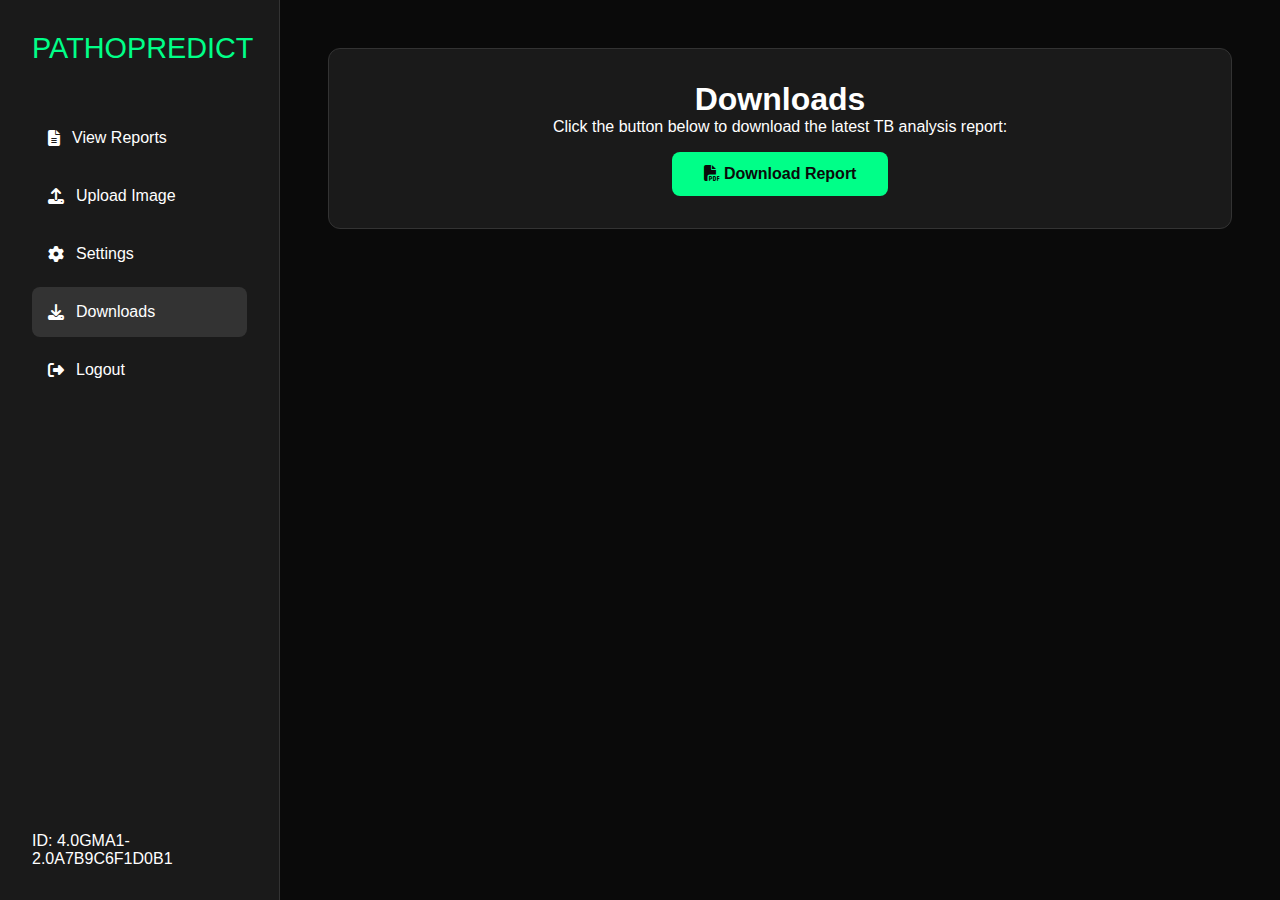
<file: download.html>
<!DOCTYPE html>
<html lang="en">
<head>
    <meta charset="UTF-8">
    <meta name="viewport" content="width=device-width, initial-scale=1.0">
    <title>TB Analysis - Downloads</title>
    <link href="https://cdnjs.cloudflare.com/ajax/libs/font-awesome/6.4.0/css/all.min.css" rel="stylesheet">
    <style>
        :root {
            --neon-green: #00FF88;
            --dark-1: #0A0A0A;
            --dark-2: #1A1A1A;
        }

        * {
            margin: 0;
            padding: 0;
            box-sizing: border-box;
            font-family: 'Segoe UI', sans-serif;
        }

        body {
            background: var(--dark-1);
            color: white;
        }

        /* Navigation */
        .sidebar {
            width: 280px;
            height: 100vh;
            position: fixed;
            background: var(--dark-2);
            padding: 2rem;
            border-right: 1px solid #333;
        }

        .brand {
            font-size: 1.8rem;
            color: var(--neon-green);
            margin-bottom: 3rem;
            text-align: center;
        }

        .nav-item {
            padding: 1rem;
            margin: 0.5rem 0;
            border-radius: 8px;
            cursor: pointer;
            transition: 0.3s;
            display: flex;
            align-items: center;
            gap: 12px;
        }

        .nav-item.active {
            background: #333;
        }

        /* Main Content */
        .main-content {
            margin-left: 280px;
            padding: 3rem;
        }

        .downloads-section {
            background: var(--dark-2);
            border-radius: 12px;
            padding: 2rem;
            border: 1px solid #333;
            text-align: center;
        }

        .download-btn {
            background: var(--neon-green);
            color: var(--dark-1);
            padding: 0.8rem 2rem;
            border: none;
            border-radius: 8px;
            cursor: pointer;
            font-weight: bold;
            text-decoration: none;
            display: inline-block;
            margin-top: 1rem;
        }

        .download-btn:hover {
            background: #00cc6e;
        }
    </style>
</head>
<body>

    <!-- Navigation Sidebar -->
    <nav class="sidebar">
        <div class="brand">PATHOPREDICT</div>
        
        <div class="nav-item">
            <i class="fas fa-file-alt"></i>
            View Reports
        </div>
        <div class="nav-item">
            <i class="fas fa-upload"></i>
            Upload Image
        </div>
        <div class="nav-item">
            <i class="fas fa-cog"></i>
            Settings
        </div>
        <div class="nav-item active">
            <i class="fas fa-download"></i>
            Downloads
        </div>
        <div class="nav-item">
            <i class="fas fa-sign-out-alt"></i>
            Logout
        </div>
        
        <!-- Footer Section -->
        <div class="footer" style="position: absolute; bottom: 2rem; width: calc(100% - 4rem);">
            <div class="user-id">ID: 4.0GMA1-2.0A7B9C6F1D0B1</div>
        </div>
    </nav>

    <!-- Main Content -->
    <main class="main-content">
        <div class="downloads-section">
            <h1>Downloads</h1>
            <p>Click the button below to download the latest TB analysis report:</p>
            <a class="download-btn" href="/Pathopredict1215.pdf" download>
                <i class="fas fa-file-pdf"></i> Download Report
            </a>
            
        </div>
    </main>
</body>
</html>
</file>
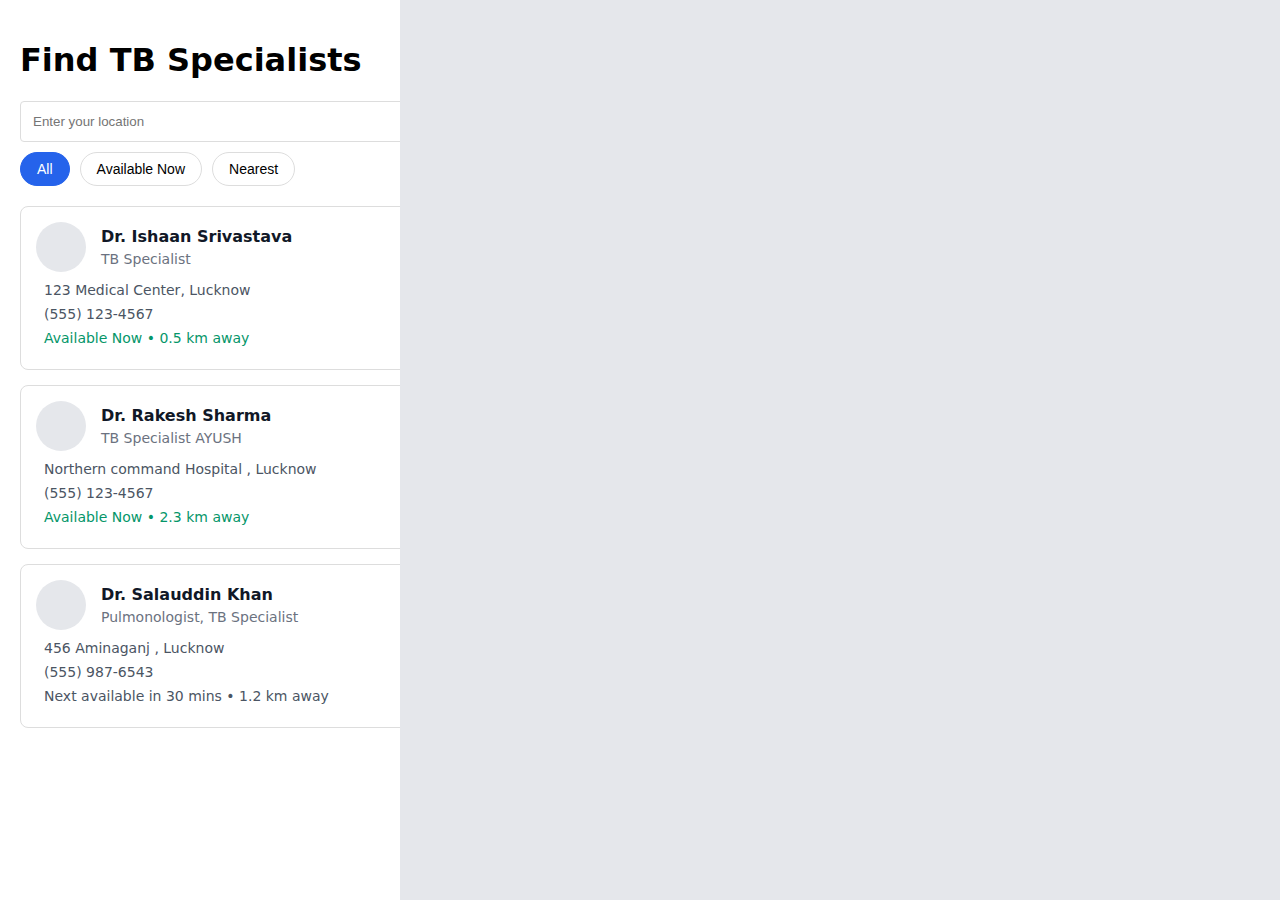
<file: nearestdoc.html>
<!DOCTYPE html>
<html lang="en">
<head>
    <meta charset="UTF-8">
    <meta name="viewport" content="width=device-width, initial-scale=1.0">
    <title>TB Doctor Finder</title>
    <script src="https://maps.app.goo.gl/hRe4EBcyM2AQbioY6"></script>
    <style>
        body {
            font-family: system-ui, -apple-system, sans-serif;
            margin: 0;
            padding: 0;
            background-color: #f5f5f5;
        }

        .container {
            display: flex;
            height: 100vh;
        }

        .sidebar {
            width: 400px;
            background: white;
            padding: 20px;
            overflow-y: auto;
            box-shadow: 2px 0 5px rgba(0,0,0,0.1);
        }

        .map-container {
    position: absolute;
    right: 0;
    top: 0;
    width: calc(100% - 400px); /* Adjusting for sidebar width */
    height: 100vh;
}

#map {
    width: 100%;
    height: 100%;
}


        .search-box {
            margin-bottom: 20px;
        }

        .search-input {
            width: 100%;
            padding: 12px;
            border: 1px solid #ddd;
            border-radius: 4px;
            margin-bottom: 10px;
            box-sizing: border-box;
        }

        .doctor-card {
            background: white;
            border: 1px solid #ddd;
            border-radius: 8px;
            padding: 15px;
            margin-bottom: 15px;
            cursor: pointer;
            transition: all 0.3s ease;
        }

        .doctor-card:hover {
            box-shadow: 0 2px 8px rgba(0,0,0,0.1);
            transform: translateY(-2px);
        }

        .doctor-header {
            display: flex;
            align-items: center;
            gap: 15px;
            margin-bottom: 10px;
        }

        .doctor-avatar {
            width: 50px;
            height: 50px;
            background: #e5e7eb;
            border-radius: 50%;
            display: flex;
            align-items: center;
            justify-content: center;
        }

        .doctor-info h3 {
            margin: 0;
            color: #111827;
            font-size: 16px;
        }

        .doctor-info p {
            margin: 5px 0 0;
            color: #6b7280;
            font-size: 14px;
        }

        .detail-row {
            display: flex;
            align-items: center;
            gap: 8px;
            color: #4b5563;
            font-size: 14px;
            margin-bottom: 8px;
        }

        .available {
            color: #059669;
            font-weight: 500;
        }

        .filters {
            display: flex;
            gap: 10px;
            margin-bottom: 20px;
        }

        .filter-button {
            padding: 8px 16px;
            border: 1px solid #ddd;
            border-radius: 20px;
            background: white;
            cursor: pointer;
            font-size: 14px;
        }

        .filter-button.active {
            background: #2563eb;
            color: white;
            border-color: #2563eb;
        }

        .placeholder-map {
            width: 100%;
            height: 100%;
            display: flex;
            align-items: center;
            justify-content: center;
            background: #e5e7eb;
            color: #6b7280;
            font-size: 18px;
        }
    </style>
</head>
<body>
    <div class="container">
        <div class="sidebar">
            <h1>Find TB Specialists</h1>
            
            <div class="search-box">
                <input type="text" class="search-input" placeholder="Enter your location">
                <div class="filters">
                    <button class="filter-button active">All</button>
                    <button class="filter-button">Available Now</button>
                    <button class="filter-button">Nearest</button>
                </div>
            </div>

            <div class="doctors-list">
                <div class="doctor-card" onclick="highlightMarker(1)">
                    <div class="doctor-header">
                        <div class="doctor-avatar">
                            <i data-lucide="user"></i>
                        </div>
                        <div class="doctor-info">
                            <h3>Dr. Ishaan Srivastava</h3>
                            <p>TB Specialist</p>
                        </div>
                    </div>
                    <div class="detail-row">
                        <i data-lucide="map-pin"></i>
                        <span>123 Medical Center, Lucknow</span>
                    </div>
                    <div class="detail-row">
                        <i data-lucide="phone"></i>
                        <span>(555) 123-4567</span>
                    </div>
                    <div class="detail-row">
                        <i data-lucide="clock"></i>
                        <span class="available">Available Now • 0.5 km away</span>
                    </div>
                </div>
                <div class="doctors-list">
                    <div class="doctor-card" onclick="highlightMarker(1)">
                        <div class="doctor-header">
                            <div class="doctor-avatar">
                                <i data-lucide="user"></i>
                            </div>
                            <div class="doctor-info">
                                <h3>Dr. Rakesh Sharma </h3>
                                <p>TB Specialist AYUSH </p>
                            </div>
                        </div>
                        <div class="detail-row">
                            <i data-lucide="map-pin"></i>
                            <span>Northern command Hospital , Lucknow</span>
                        </div>
                        <div class="detail-row">
                            <i data-lucide="phone"></i>
                            <span>(555) 123-4567</span>
                        </div>
                        <div class="detail-row">
                            <i data-lucide="clock"></i>
                            <span class="available">Available Now • 2.3 km away</span>
                        </div>
                    </div>
    

                <div class="doctor-card" onclick="highlightMarker(2)">
                    <div class="doctor-header">
                        <div class="doctor-avatar">
                            <i data-lucide="user"></i>
                        </div>
                        <div class="doctor-info">
                            <h3>Dr. Salauddin Khan</h3>
                            <p>Pulmonologist, TB Specialist</p>
                        </div>
                    </div>
                    <div class="detail-row">
                        <i data-lucide="map-pin"></i>
                        <span>456 Aminaganj , Lucknow </span>
                    </div>
                    <div class="detail-row">
                        <i data-lucide="phone"></i>
                        <span>(555) 987-6543</span>
                    </div>
                    <div class="detail-row">
                        <i data-lucide="clock"></i>
                        <span>Next available in 30 mins • 1.2 km away</span>
                    </div>
                </div>
            </div>
        </div>

        <div class="map-container">
            <div class="placeholder-map">
                <iframe src="https://www.google.com/maps/embed?pb=!1m16!1m12!1m3!1d113938.21103815443!2d80.89279707743317!3d26.82184589836737!2m3!1f0!2f0!3f0!3m2!1i1024!2i768!4f13.1!2m1!1schest%20doctors%20near%20me%20!5e0!3m2!1sen!2sin!4v1739179426023!5m2!1sen!2sin" width="600" height="450" style="border:0;" allowfullscreen="" loading="lazy" referrerpolicy="no-referrer-when-downgrade"></iframe>
            </div>
        </div>
    </div>

    <script>
        // Initialize Lucide icons
        lucide.createIcons();

        // Simulated marker highlight function
        function highlightMarker(doctorId) {
            console.log(`Highlighting marker for doctor ${doctorId}`);
        }

        // In a real implementation, you would:
        // 1. Initialize a map (Google Maps, Mapbox, etc.)
        // 2. Add markers for each doctor
        // 3. Handle click events to show info windows
        // 4. Implement real-time location updates
        // 5. Add routing capabilities
    </script>
</body>
</html>
</file>
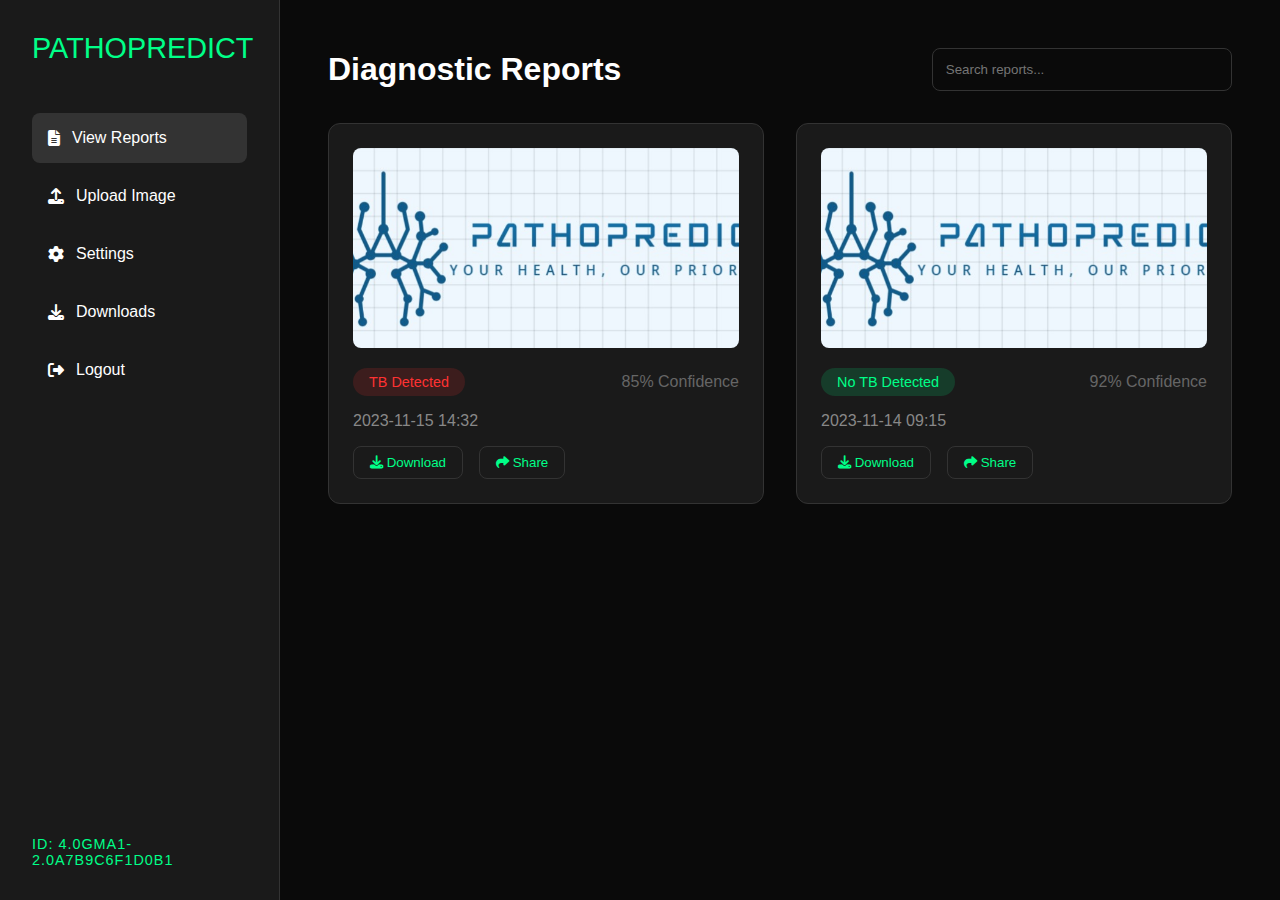
<file: reports.html>
<!DOCTYPE html>
<html lang="en">
<head>
    <meta charset="UTF-8">
    <meta name="viewport" content="width=device-width, initial-scale=1.0">
    <title>TB Analysis - View Reports</title>
    <link href="https://cdnjs.cloudflare.com/ajax/libs/font-awesome/6.4.0/css/all.min.css" rel="stylesheet">
    <style>
        :root {
            --neon-green: #00FF88;
            --dark-1: #0A0A0A;
            --dark-2: #1A1A1A;
        }

        * {
            margin: 0;
            padding: 0;
            box-sizing: border-box;
            font-family: 'Segoe UI', sans-serif;
        }

        body {
            background: var(--dark-1);
            color: white;
        }

        /* Navigation */
        .sidebar {
            width: 280px;
            height: 100vh;
            position: fixed;
            background: var(--dark-2);
            padding: 2rem;
            border-right: 1px solid #333;
        }

        .brand {
            font-size: 1.8rem;
            color: var(--neon-green);
            margin-bottom: 3rem;
            text-align: center;
        }

        .nav-item {
            padding: 1rem;
            margin: 0.5rem 0;
            border-radius: 8px;
            cursor: pointer;
            transition: 0.3s;
            display: flex;
            align-items: center;
            gap: 12px;
        }

        .nav-item.active {
            background: #333;
        }

        /* Main Content */
        .main-content {
            margin-left: 280px;
            padding: 3rem;
        }

        .header {
            display: flex;
            justify-content: space-between;
            align-items: center;
            margin-bottom: 2rem;
        }

        .user-id {
            color: var(--neon-green);
            font-size: 0.9rem;
            letter-spacing: 1px;
        }

        /* Reports Grid */
        .reports-grid {
            display: grid;
            grid-template-columns: repeat(auto-fill, minmax(300px, 1fr));
            gap: 2rem;
        }

        .report-card {
            background: var(--dark-2);
            border-radius: 12px;
            padding: 1.5rem;
            border: 1px solid #333;
        }

        .report-thumbnail {
            width: 100%;
            height: 200px;
            object-fit: cover;
            border-radius: 8px;
            margin-bottom: 1rem;
        }

        .report-status {
            display: inline-block;
            padding: 0.4rem 1rem;
            border-radius: 20px;
            font-size: 0.9rem;
        }

        .positive { background: rgba(255, 50, 50, 0.15); color: #FF3232; }
        .negative { background: rgba(0, 255, 136, 0.15); color: var(--neon-green); }

        .actions {
            margin-top: 1rem;
            display: flex;
            gap: 1rem;
        }

        .action-btn {
            background: none;
            border: 1px solid #333;
            color: var(--neon-green);
            padding: 0.5rem 1rem;
            border-radius: 8px;
            cursor: pointer;
            transition: 0.3s;
        }

        .action-btn:hover {
            border-color: var(--neon-green);
        }
    </style>
</head>
<body>

    <!-- <iframe src="https://my.spline.design/particlesflow-9223b90a5c9c0f82527544ac22a7ede7/" allowfullscreen></iframe> -->
     

    <!-- Navigation Sidebar -->
    <nav class="sidebar">
        <div class="brand">PATHOPREDICT</div>
        
        <div class="nav-item active">
            <i class="fas fa-file-alt"></i>
            View Reports
        </div>
        <div class="nav-item">
            <i class="fas fa-upload"></i>
            Upload Image
        </div>
        <div class="nav-item">
            <i class="fas fa-cog"></i>
            Settings
        </div>
        <div class="nav-item">
            <i class="fas fa-download"></i>
            Downloads
        </div>
        <div class="nav-item">
            <i class="fas fa-sign-out-alt"></i>
            Logout
        </div>
        
        <!-- Footer Section -->
        <div class="footer" style="position: absolute; bottom: 2rem; width: calc(100% - 4rem);">
            <div class="user-id">ID: 4.0GMA1-2.0A7B9C6F1D0B1</div>
        </div>
    </nav>

    <!-- Main Content -->
    <main class="main-content">
        <div class="header">
            <h1>Diagnostic Reports</h1>
            <input type="text" placeholder="Search reports..." style="
                background: var(--dark-1);
                border: 1px solid #333;
                padding: 0.8rem;
                border-radius: 8px;
                color: white;
                width: 300px;
            ">
        </div>

        <!-- Reports Grid -->
        <div class="reports-grid">
            <!-- Report Card 1 -->
            <div class="report-card">
                <img src="logo_bg.jpg" class="report-thumbnail" alt="X-Ray">
                <div class="report-meta">
                    <span class="report-status positive">TB Detected</span>
                    <span style="float: right; color: #666">85% Confidence</span>
                </div>
                <div style="margin: 1rem 0; color: #888">2023-11-15 14:32</div>
                <div class="actions">
                    <button class="action-btn">
                        <i class="fas fa-download"></i>
                        Download
                    </button>
                    <button class="action-btn">
                        <i class="fas fa-share"></i>
                        Share
                    </button>
                </div>
            </div>

            <!-- Report Card 2 -->
            <div class="report-card">
                <img src="logo_bg.jpg" class="report-thumbnail" alt="X-Ray">
                <div class="report-meta">
                    <span class="report-status negative">No TB Detected</span>
                    <span style="float: right; color: #666">92% Confidence</span>
                </div>
                <div style="margin: 1rem 0; color: #888">2023-11-14 09:15</div>
                <div class="actions">
                    <button class="action-btn">
                        <i class="fas fa-download"></i>
                        Download
                    </button>
                    <button class="action-btn">
                        <i class="fas fa-share"></i>
                        Share
                    </button>
                </div>
            </div>
        </div>
    </main>

    <!-- <script>
        // Add navigation interactivity
        document.querySelectorAll('.nav-item').forEach(item => {
            item.addEventListener('click', function() {
                document.querySelector('.nav-item.active').classList.remove('active');
                this.classList.add('active');
            });
        });
    </script> -->
    <script>
        // Mock Data Storage
        let reports = [
            {
                id: 'RPT-001',
                date: '2023-11-15 14:32',
                thumbnail: 'xray-thumb.jpg',
                status: 'positive',
                confidence: 85,
                image: 'full-xray.jpg',
                report: 'tb-positive-report.pdf'
            },
            {
                id: 'RPT-002',
                date: '2023-11-14 09:15',
                thumbnail: 'xray-thumb-2.jpg',
                status: 'negative',
                confidence: 92,
                image: 'full-xray-2.jpg',
                report: 'tb-negative-report.pdf'
            }
        ];
        
        // DOM Elements
        const reportsGrid = document.querySelector('.reports-grid');
        const searchInput = document.querySelector('input[type="text"]');
        const sortSelect = document.createElement('select');
        
        // Initialize Page
        document.addEventListener('DOMContentLoaded', () => {
            createSortDropdown();
            renderReports(reports);
            setupEventListeners();
        });
        
        // Create Sorting Dropdown
        function createSortDropdown() {
            const header = document.querySelector('.header');
            sortSelect.innerHTML = `
                <option value="date-desc">Newest First</option>
                <option value="date-asc">Oldest First</option>
                <option value="confidence-desc">High Confidence</option>
                <option value="confidence-asc">Low Confidence</option>
            `;
            sortSelect.style.cssText = `
                background: var(--dark-1);
                border: 1px solid #333;
                padding: 0.8rem;
                border-radius: 8px;
                color: white;
                margin-left: 1rem;
            `;
            header.appendChild(sortSelect);
        }
        
        // Render Reports
        function renderReports(data) {
            reportsGrid.innerHTML = data.map(report => `
                <div class="report-card" data-id="${report.id}">
                    <img src="${report.thumbnail}" class="report-thumbnail" alt="X-Ray">
                    <div class="report-meta">
                        <span class="report-status ${report.status}">
                            ${report.status === 'positive' ? 'TB Detected' : 'No TB Detected'}
                        </span>
                        <span class="confidence">${report.confidence}% Confidence</span>
                    </div>
                    <div class="report-date">${report.date}</div>
                    <div class="actions">
                        <button class="action-btn download-btn">
                            <i class="fas fa-download"></i> Download
                        </button>
                        <button class="action-btn share-btn">
                            <i class="fas fa-share"></i> Share
                        </button>
                    </div>
                </div>
            `).join('');
        }
        
        // Event Listeners
        function setupEventListeners() {
            // Search Functionality
            searchInput.addEventListener('input', (e) => {
                const term = e.target.value.toLowerCase();
                const filtered = reports.filter(report => 
                    report.id.toLowerCase().includes(term) ||
                    report.status.includes(term) ||
                    report.date.includes(term)
                );
                renderReports(filtered);
            });
        
            // Sort Functionality
            sortSelect.addEventListener('change', (e) => {
                const value = e.target.value;
                let sorted = [...reports];
                
                switch(value) {
                    case 'date-desc':
                        sorted.sort((a,b) => new Date(b.date) - new Date(a.date));
                        break;
                    case 'date-asc':
                        sorted.sort((a,b) => new Date(a.date) - new Date(b.date));
                        break;
                    case 'confidence-desc':
                        sorted.sort((a,b) => b.confidence - a.confidence);
                        break;
                    case 'confidence-asc':
                        sorted.sort((a,b) => a.confidence - b.confidence);
                        break;
                }
                
                renderReports(sorted);
            });
        
            // Download/Share Buttons
            reportsGrid.addEventListener('click', (e) => {
                const card = e.target.closest('.report-card');
                const report = reports.find(r => r.id === card.dataset.id);
                
                if(e.target.closest('.download-btn')) {
                    downloadReport(report);
                }
                
                if(e.target.closest('.share-btn')) {
                    shareReport(report);
                }
            });
        }
        
        // Download Handler
        function downloadReport(report) {
            // Simulate download
            const link = document.createElement('a');
            link.href = report.report;
            link.download = TB_Report_${report.id}.pdf;
            document.body.appendChild(link);
            link.click();
            document.body.removeChild(link);
        }
        
        // Share Handler
        async function shareReport(report) {
            try {
                await navigator.share({
                    title: TB Diagnostic Report - ${report.id},
                    text: TB Detection Result: ${report.status.toUpperCase()}\nConfidence: ${report.confidence}%,
                    url: window.location.href
                });
            } catch (err) {
                console.log('Sharing failed:', err);
                //alert('Sharing not supported - here's the report URL:\n' + window.location.href);
            }
        }
        
        // Simulate API Call (Add more reports)
        function loadMoreReports() {
            // In real app: fetch('/api/reports?page=2')
            const newReports = [...Array(2)].map((_,i) => ({
                id: RPT-00${reports.length + i + 1},
                date: new Date().toISOString(),
                thumbnail: xray-thumb-${reports.length + i + 1}.jpg,
                status: Math.random() > 0.5 ? 'positive' : 'negative',
                confidence: Math.floor(Math.random() * 50 + 50),
                image: full-xray-${reports.length + i + 1}.jpg,
                report: report-${reports.length + i + 1}.pdf
            }));
            
            reports = [...reports, ...newReports];
            renderReports(reports);
        }
        
        // Add Load More Button
        const loadMoreBtn = document.createElement('button');
        loadMoreBtn.textContent = 'Load More Reports';
        loadMoreBtn.style.cssText = `
            display: block;
            margin: 2rem auto;
            padding: 1rem 2rem;
            background: var(--neon-green);
            color: var(--dark-1);
            border: none;
            border-radius: 8px;
            cursor: pointer;
            font-weight: bold;
        `;
        loadMoreBtn.addEventListener('click', loadMoreReports);
        document.querySelector('.main-content').appendChild(loadMoreBtn);
        </script>
        
        <!-- Add this CSS -->
        <style>
        /* Add these styles to existing CSS */
        .report-meta {
            display: flex;
            justify-content: space-between;
            align-items: center;
            margin-bottom: 1rem;
        }
        
        .confidence {
            color: #666;
            font-size: 0.9rem;
        }
        
        .report-date {
            color: #888;
            margin: 1rem 0;
            font-size: 0.9rem;
        }
        
        /* Loading State */
        .loading {
            position: relative;
            overflow: hidden;
        }
        
        .loading::after {
            content: '';
            position: absolute;
            top: 0;
            left: 0;
            right: 0;
            bottom: 0;
            background: linear-gradient(90deg, 
                transparent 25%,
                rgba(255,255,255,0.1) 50%,
                transparent 75%
            );
            animation: loading 1.5s infinite;
        }
        
        @keyframes loading {
            from { transform: translateX(-100%); }
            to { transform: translateX(100%); }
        }
        </style>
</body>
</html>
</file>
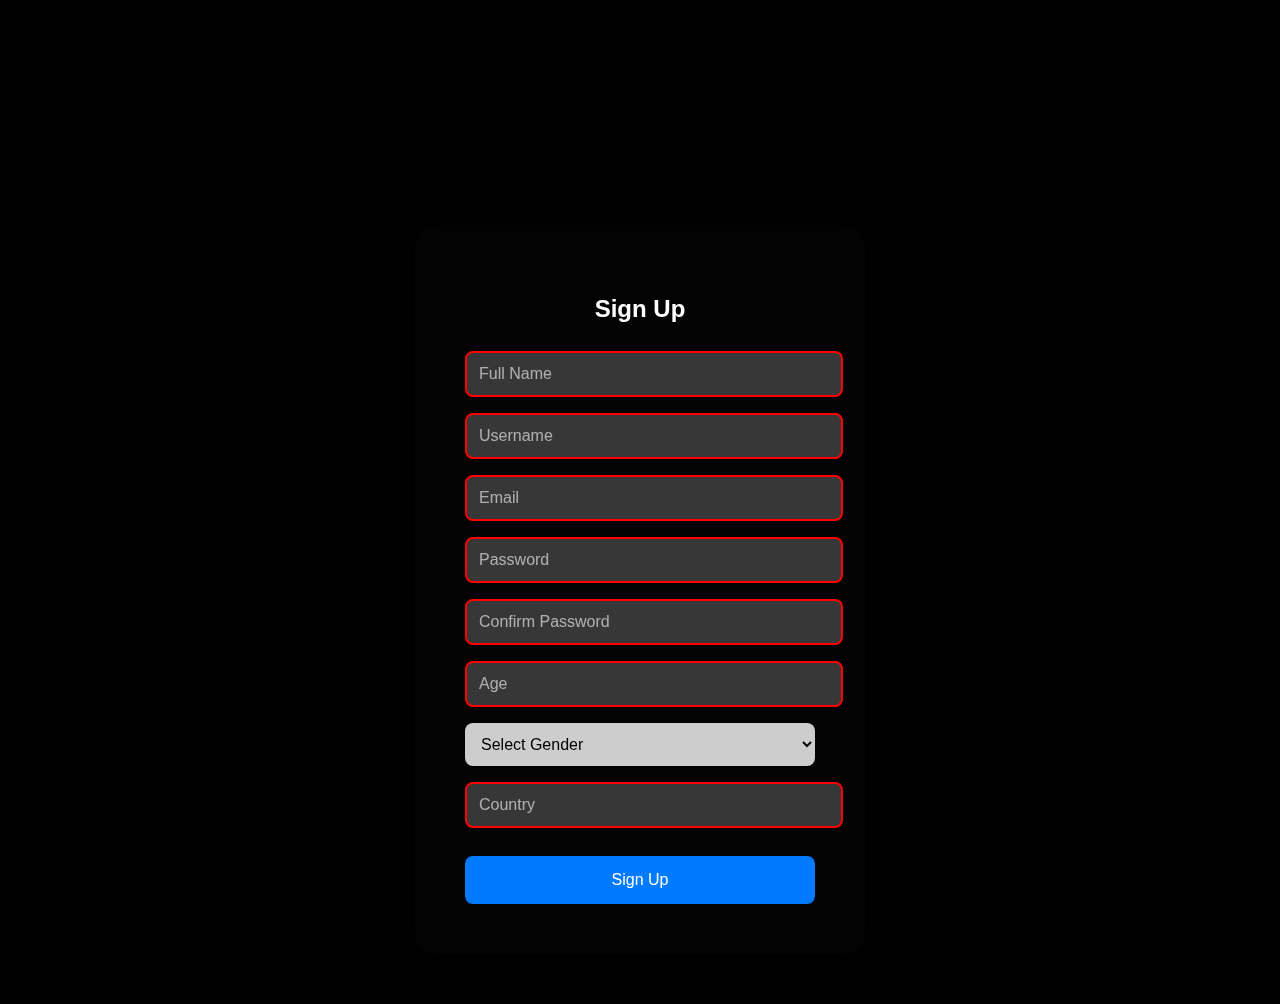
<file: sign_up_hackofiesta.html>
<!DOCTYPE html>
<html lang="en">
<head>
    <meta charset="UTF-8">
    <meta name="viewport" content="width=device-width, initial-scale=1.0">
    <title>Signup Page with Spline Background</title>
    <style>
        body {
            margin: 0;
            background-color: #000;
            font-family: 'YourFont', sans-serif;
            display: flex;
            justify-content: center;
            align-items: flex-start;
            min-height: 100vh;
            overflow-y: auto;
        }
        .background {
            position: fixed;
            width: 100%;
            height: 100%;
            transform: scale(1.25);
            transform-origin: center;
            z-index: -1;
        }
        .signup-container {
            position: relative;
            background: rgba(255, 255, 255, 0.00998);
            backdrop-filter: blur(20px);
            padding: 50px;
            border-radius: 20px;
            box-shadow: 0 6px 15px rgba(0, 0, 0, 0.3);
            text-align: center;
            width: 350px;
            margin-top: 25vh;
            margin-bottom: 50px;
            transition: transform 0.3s ease-in-out;
        }
        .signup-container h2 {
            color: #fff;
            margin-bottom: 20px;
        }
        .signup-container input, .signup-container select {
            width: 100%;
            padding: 12px;
            margin: 8px 0;
            border: none;
            border-radius: 8px;
            background: rgba(255, 255, 255, 0.2);
            color: #fff;
            font-size: 16px;
            backdrop-filter: blur(10px);
            transition: border-color 0.3s ease-in-out;
            outline: none;
        }
        .signup-container select {
            background: rgba(255, 255, 255, 0.8);
            color: #000;
        }
        .signup-container input::placeholder {
            color: rgba(255, 255, 255, 0.6);
        }
        .signup-container input:invalid {
            border: 2px solid red;
        }
        .signup-container input:valid {
            border: 2px solid #39ff14;
        }
        .signup-container button {
            width: 100%;
            padding: 15px;
            border: none;
            background: #007bff;
            color: white;
            border-radius: 8px;
            cursor: pointer;
            font-size: 16px;
            margin-top: 20px;
        }
        .signup-container button:hover {
            background: #0056b3;
        }
        .error-message {
            color: red;
            font-size: 14px;
            display: none;
        }
    </style>
    <script>
        function validateForm(event) {
            event.preventDefault();
            
            let email = document.getElementById("email");
            let username = document.getElementById("username");
            let password = document.getElementById("password");
            let confirmPassword = document.getElementById("confirm-password");
            let age = document.getElementById("age");
            let country = document.getElementById("country");
            let passwordError = document.getElementById("password-error");
            
            let emailPattern = /^[^\s@]+@[^\s@]+\.[^\s@]+$/;
            if (!emailPattern.test(email.value)) {
                alert("Please enter a valid email address.");
                email.focus();
                return;
            }
            
            if (username.value.length < 3) {
                alert("Username must be at least 3 characters long.");
                username.focus();
                return;
            }
            
            if (password.value !== confirmPassword.value) {
                passwordError.style.display = "block";
                confirmPassword.style.border = "2px solid red";
                confirmPassword.focus();
                return;
            } else {
                passwordError.style.display = "none";
                confirmPassword.style.border = "2px solid #39ff14";
            }
            
            if (age.value <= 0) {
                alert("Age must be a positive number.");
                age.focus();
                return;
            }
            
            if (country.value.trim() === "") {
                alert("Please enter your country.");
                country.focus();
                return;
            }
            
            alert("Form submitted successfully!");
        }
        
        function checkPasswordMatch() {
            let password = document.getElementById("password").value;
            let confirmPassword = document.getElementById("confirm-password");
            let passwordError = document.getElementById("password-error");
            
            if (password !== confirmPassword.value) {
                passwordError.style.display = "block";
                confirmPassword.style.border = "2px solid red";
            } else {
                passwordError.style.display = "none";
                confirmPassword.style.border = "2px solid #39ff14";
            }
        }
    </script>
</head>
<body>
    <iframe class="background" src="https://my.spline.design/trails-a92c2e0e7d95af182275bb19fd6958ef/" frameborder="0"></iframe>
    <div class="signup-container">
        <h2>Sign Up</h2>
        <form onsubmit="validateForm(event)">
            <input type="text" id="fullname" placeholder="Full Name" required>
            <input type="text" id="username" placeholder="Username" required>
            <input type="email" id="email" placeholder="Email" required>
            <input type="password" id="password" placeholder="Password" required>
            <input type="password" id="confirm-password" placeholder="Confirm Password" required onkeyup="checkPasswordMatch()">
            <div id="password-error" class="error-message">Passwords do not match.</div>
            <input type="number" id="age" placeholder="Age" required>
            <select id="gender" required>
                <option value="">Select Gender</option>
                <option value="male">Male</option>
                <option value="female">Female</option>
                <option value="other">Other</option>
            </select>
            <input type="text" id="country" placeholder="Country" required>
            <button type="submit">Sign Up</button>
        </form>
    </div>
</body>
</html>
</file>
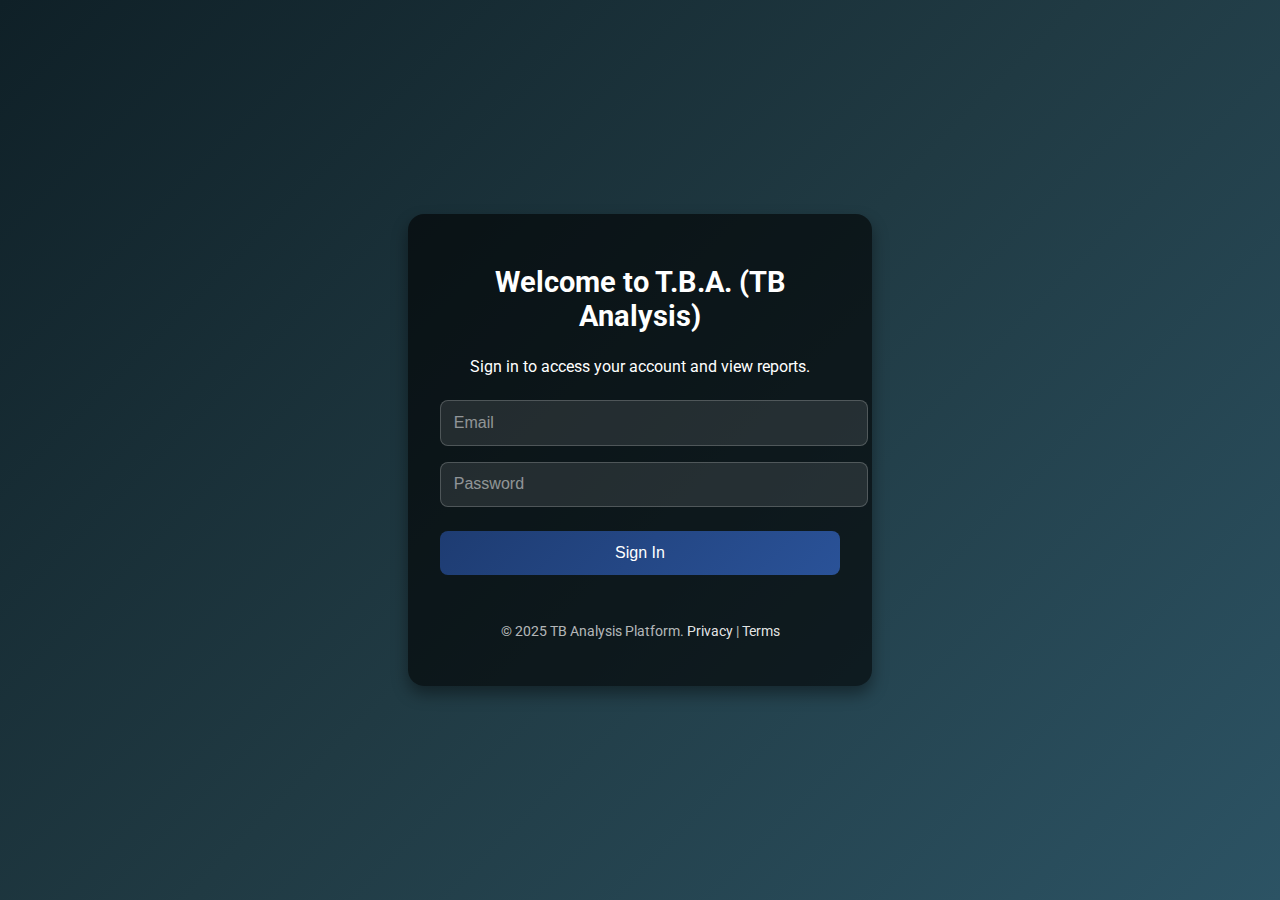
<file: signin.html>
<!DOCTYPE html>
<html lang="en">
<head>
    <meta charset="UTF-8">
    <meta name="viewport" content="width=device-width, initial-scale=1.0">
    <title>Login - TB Analysis Platform</title>
    <link href="https://fonts.googleapis.com/css2?family=Roboto:wght@400;700&display=swap" rel="stylesheet">
    <style>
        body {
            margin: 0;
            font-family: 'Roboto', sans-serif;
            background: linear-gradient(135deg, #0f2027, #203a43, #2c5364);
            height: 100vh;
            display: flex;
            justify-content: center;
            align-items: center;
            color: white;
        }

        .login-container {
            background: rgba(0, 0, 0, 0.6);
            padding: 2rem;
            border-radius: 1rem;
            box-shadow: 0 8px 16px rgba(0, 0, 0, 0.4);
            text-align: center;
            width: 100%;
            max-width: 400px;
        }

        h1 {
            margin-bottom: 1.5rem;
            font-size: 1.8rem;
        }

        .form-input {
            width: 100%;
            padding: 0.8rem;
            margin: 0.5rem 0;
            border: 1px solid rgba(255, 255, 255, 0.2);
            border-radius: 0.5rem;
            background: rgba(255, 255, 255, 0.1);
            color: white;
            font-size: 1rem;
        }

        .form-input::placeholder {
            color: rgba(255, 255, 255, 0.5);
        }

        .btn {
            display: inline-block;
            background: linear-gradient(135deg, #1e3c72, #2a5298);
            color: white;
            padding: 0.8rem 1.5rem;
            margin: 1rem 0;
            border: none;
            border-radius: 0.5rem;
            font-size: 1rem;
            cursor: pointer;
            text-decoration: none;
            transition: all 0.3s ease-in-out;
            width: 100%;
        }

        .btn:hover {
            transform: translateY(-2px);
            background: linear-gradient(135deg, #2a5298, #1e3c72);
        }

        .footer {
            margin-top: 2rem;
            font-size: 0.9rem;
            color: rgba(255, 255, 255, 0.7);
        }

        .footer a {
            color: rgba(255, 255, 255, 0.9);
            text-decoration: none;
        }

        .footer a:hover {
            text-decoration: underline;
        }

        .error-message {
            color: #ff6b6b;
            font-size: 0.9rem;
            margin-top: 0.5rem;
            display: none;
        }
    </style>
</head>
<body>
    <div class="login-container">
        <h1>Welcome to T.B.A. (TB Analysis)</h1>
        <p>Sign in to access your account and view reports.</p>
        
        <!-- Login Form -->
        <form id="loginForm">
            <input type="email" id="email" class="form-input" placeholder="Email" required>
            <input type="password" id="password" class="form-input" placeholder="Password" required>
            <div class="error-message" id="errorMessage">Invalid email or password.</div>
            <button type="submit" class="btn">Sign In</button>
        </form>
        
        <div class="footer">
            <p>&copy; 2025 TB Analysis Platform. <a href="#">Privacy</a> | <a href="#">Terms</a></p>
        </div>
    </div>

    <script>
        // Fake user credentials for demo
        const validCredentials = {
            email: "user@example.com",
            password: "password123"
        };

        // Handle form submission
        document.getElementById('loginForm').addEventListener('submit', function(e) {
            e.preventDefault();

            const email = document.getElementById('email').value;
            const password = document.getElementById('password').value;
            const errorMessage = document.getElementById('errorMessage');

            // Fake authentication logic
            if (email === validCredentials.email && password === validCredentials.password) {
                // Redirect to reports page
                window.location.href = 'reports.html';
            } else {
                // Show error message
                errorMessage.style.display = 'block';
            }
        });
    </script>
</body>
</html>
</file>
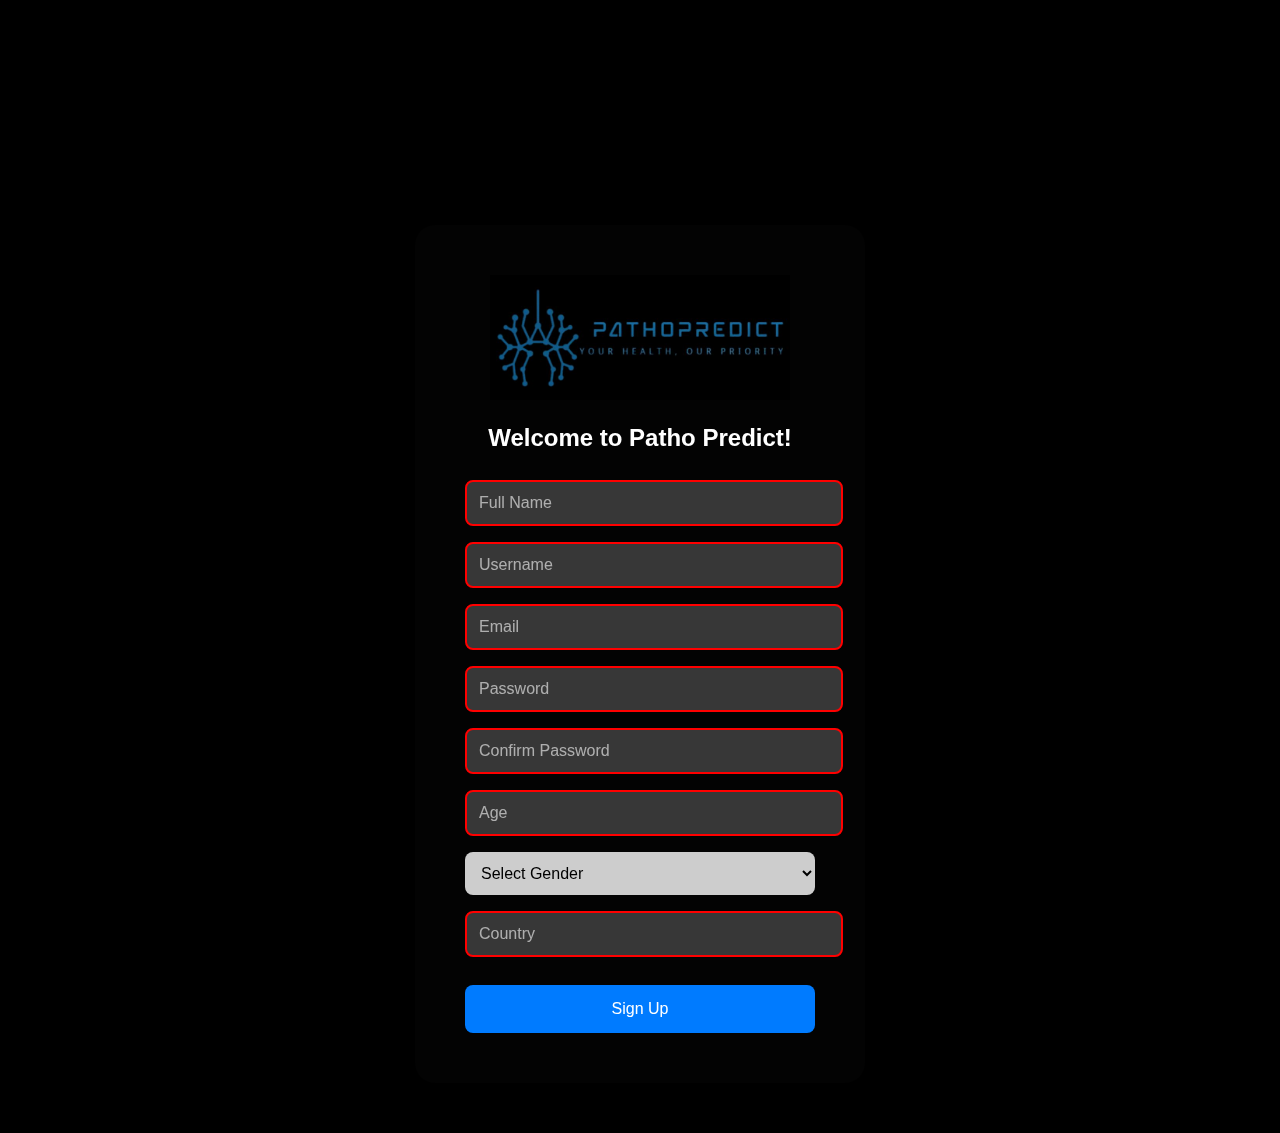
<file: signup.html>
<!DOCTYPE html>
<html lang="en">
<head>
    <meta charset="UTF-8">
    <meta name="viewport" content="width=device-width, initial-scale=1.0">
    <title>Signup Page with Spline Background</title>
    <style>
        body {
            margin: 0;
            background-color: #000;
            font-family: 'YourFont', sans-serif;
            display: flex;
            justify-content: center;
            align-items: flex-start;
            min-height: 100vh;
            overflow-y: auto;
        }
        .background {
            position: fixed;
            width: 100%;
            height: 100%;
            transform: scale(1.25);
            transform-origin: center;
            z-index: -1;
        }
        .signup-container {
            position: relative;
            background: rgba(255, 255, 255, 0.00998);
            backdrop-filter: blur(20px);
            padding: 50px;
            border-radius: 20px;
            box-shadow: 0 6px 15px rgba(0, 0, 0, 0.3);
            text-align: center;
            width: 350px;
            margin-top: 25vh;
            margin-bottom: 50px;
            transition: transform 0.3s ease-in-out;
        }
        .signup-container h2 {
            color: #fff;
            margin-bottom: 20px;
        }
        .signup-container input, .signup-container select {
            width: 100%;
            padding: 12px;
            margin: 8px 0;
            border: none;
            border-radius: 8px;
            background: rgba(255, 255, 255, 0.2);
            color: #fff;
            font-size: 16px;
            backdrop-filter: blur(10px);
            transition: border-color 0.3s ease-in-out;
            outline: none;
        }
        .signup-container select {
            background: rgba(255, 255, 255, 0.8);
            color: #000;
        }
        .signup-container input::placeholder {
            color: rgba(255, 255, 255, 0.6);
        }
        .signup-container input:invalid {
            border: 2px solid red;
        }
        .signup-container input:valid {
            border: 2px solid #39ff14;
        }
        .signup-container button {
            width: 100%;
            padding: 15px;
            border: none;
            background: #007bff;
            color: white;
            border-radius: 8px;
            cursor: pointer;
            font-size: 16px;
            margin-top: 20px;
        }
        .signup-container button:hover {
            background: #0056b3;
        }
        .error-message {
            color: red;
            font-size: 14px;
            display: none;
        }
    </style>
    <script>
    function validateForm(event) {
    event.preventDefault();

    let email = document.getElementById("email");
    let username = document.getElementById("username");
    let password = document.getElementById("password");
    let confirmPassword = document.getElementById("confirm-password");
    let age = document.getElementById("age");
    let country = document.getElementById("country");
    let passwordError = document.getElementById("password-error");

    let emailPattern = /^[^\s@]+@[^\s@]+\.[^\s@]+$/;
    if (!emailPattern.test(email.value)) {
        alert("Please enter a valid email address.");
        email.focus();
        return;
    }

    if (username.value.length < 3) {
        alert("Username must be at least 3 characters long.");
        username.focus();
        return;
    }

    if (password.value !== confirmPassword.value) {
        passwordError.style.display = "block";
        confirmPassword.style.border = "2px solid red";
        confirmPassword.focus();
        return;
    } else {
        passwordError.style.display = "none";
        confirmPassword.style.border = "2px solid #39ff14";
    }

    if (age.value <= 0) {
        alert("Age must be a positive number.");
        age.focus();
        return;
    }

    if (country.value.trim() === "") {
        alert("Please enter your country.");
        country.focus();
        return;
    }

    // Form Data
    let formData = {
        fullname: document.getElementById("fullname").value,
        username: document.getElementById("username").value,
        email: document.getElementById("email").value,
        password: document.getElementById("password").value,
        age: document.getElementById("age").value,
        gender: document.getElementById("gender").value,
        country: document.getElementById("country").value
    };

    // Send Data to Express Server
    fetch("http://localhost:5000/signup", {
        method: "POST",
        headers: { "Content-Type": "application/json" },
        body: JSON.stringify(formData)
    })
    .then(response => response.json())
    .then(data => {
        alert(data.message);
        if (data.message === "User registered successfully") {
            document.querySelector("form").reset(); // Clear form on success
        }
    })
    .catch(error => console.error("Error:", error));
}

        
        function checkPasswordMatch() {
            let password = document.getElementById("password").value;
            let confirmPassword = document.getElementById("confirm-password");
            let passwordError = document.getElementById("password-error");
            
            if (password !== confirmPassword.value) {
                passwordError.style.display = "block";
                confirmPassword.style.border = "2px solid red";
            } else {
                passwordError.style.display = "none";
                confirmPassword.style.border = "2px solid #39ff14";
            }
        }
    </script>
</head>
<body>
    <iframe class="background" src="https://my.spline.design/trails-a92c2e0e7d95af182275bb19fd6958ef/" frameborder="0"></iframe>
    <div class="signup-container">
        <img src="\WhatsApp Image 2025-02-15 at 23.00.34_ad787712.jpg" alt="pathoprecitlogo" height="125" width="300">
        <h2>Welcome to Patho Predict!</h2>
        <form onsubmit="validateForm(event)" action="" method="">
            <input type="text" id="fullname" placeholder="Full Name" name="fullname" required>
            <input type="text" id="username" placeholder="Username" name="username" required>
            <input type="email" id="email" placeholder="Email" name="email" required>
            <input type="password" id="password" placeholder="Password" name="password" required>
            <input type="password" id="confirm-password" placeholder="Confirm Password" name="confirmPassword" required onkeyup="checkPasswordMatch()">
            <div id="password-error" class="error-message">Passwords do not match.</div>
            <input type="number" id="age" placeholder="Age" name="age" required>
            <select id="gender" name="gender" required>
                <option value="">Select Gender</option>
                <option value="male">Male</option>
                <option value="female">Female</option>
                <option value="other">Other</option>
            </select>
            <input type="text" id="country" name="country" placeholder="Country" required>
            <button type="submit">Sign Up</button>
        </form>
    </div>
</body>
</html>
</file>
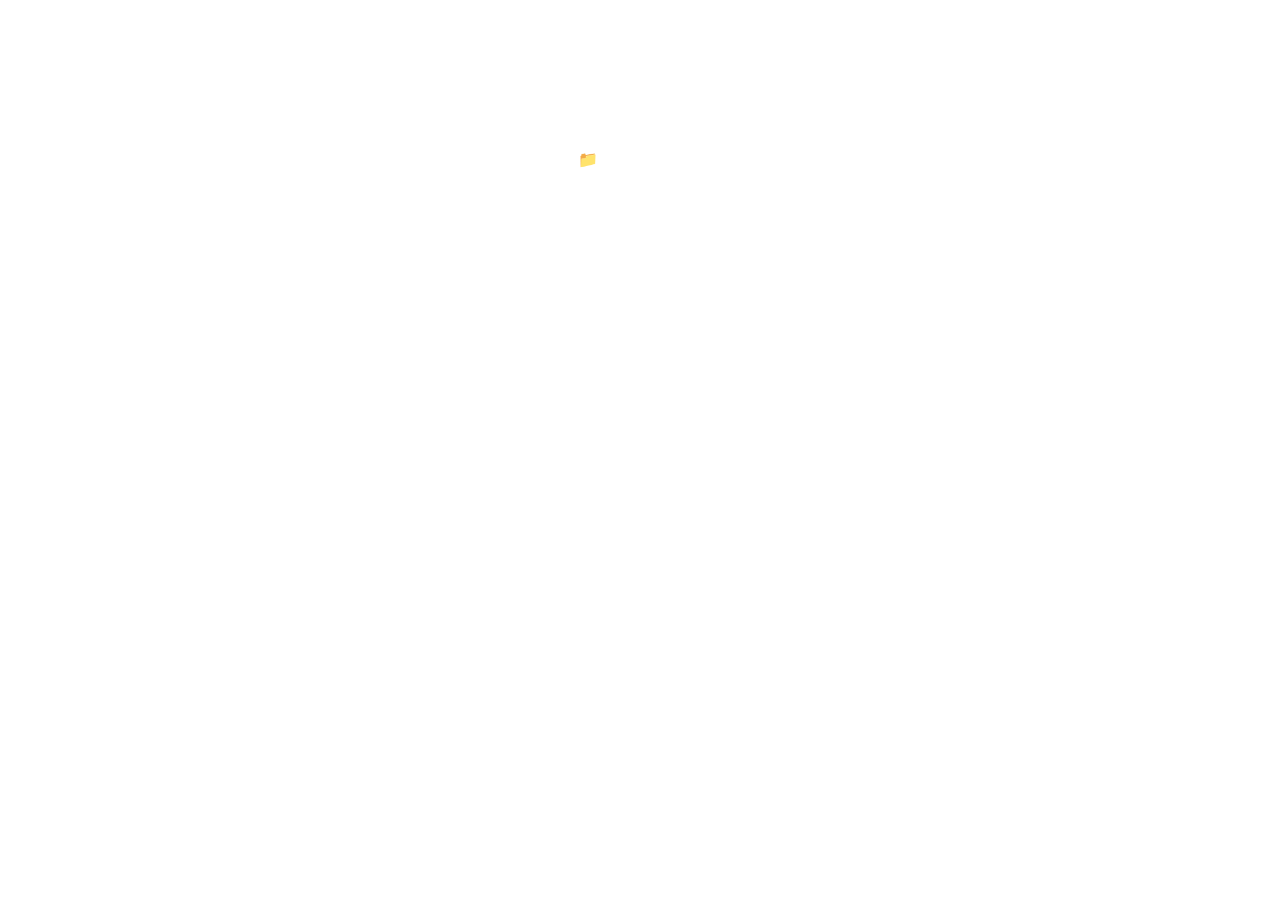
<file: upload_img.html>
<!DOCTYPE html>
<html lang="en">
<head>
    <meta charset="UTF-8">
    <meta name="viewport" content="width=device-width, initial-scale=1.0">
    <title>TB Analysis</title>
    <style>
        body {
            font-family: Arial, sans-serif;
            margin: 0;
            min-height: 100vh;
            position: relative;
            overflow-x: hidden;
            color: white;
        }

        .background {
            position: fixed;
            top: 0;
            left: 0;
            width: 100%;
            height: 100%;
            z-index: -1;
        }

        .container {
            padding: 20px;
            width: 90%;
            max-width: 800px;
            margin: 0 auto;
            text-align: center;
        }

        .upload-section {
            margin: 2rem 0;
        }

        .upload-label {
            display: inline-block;
            padding: 20px 40px;
            background: rgba(255, 255, 255, 0.1);
            border-radius: 10px;
            cursor: pointer;
            transition: transform 0.3s ease;
            backdrop-filter: blur(5px);
            border: 2px solid rgba(255, 255, 255, 0.2);
        }

        .upload-label:hover {
            transform: scale(1.05);
        }

        .hidden-input {
            display: none;
        }

        .result-section {
            display: none;
            margin-top: 2rem;
            text-align: left;
            background: rgba(0, 0, 0, 0.5);
            padding: 20px;
            border-radius: 10px;
            backdrop-filter: blur(10px);
        }

        .report-box {
            margin: 1rem 0;
            padding: 15px;
            background: rgba(255, 255, 255, 0.1);
            border-radius: 8px;
        }

        .loading {
            display: none;
            margin: 2rem 0;
            font-size: 1.2rem;
        }

        @media (max-width: 768px) {
            .container {
                width: 95%;
                padding: 10px;
            }
            
            .upload-label {
                padding: 15px 30px;
                font-size: 0.9rem;
            }
        }
    </style>
</head>
<body>
    <iframe class="background" src="https://my.spline.design/retrofuturisticcircuitloop-742c41d99b95bfab9956d38918762302/" frameborder="0"></iframe>
    
    <div class="container">
        <h1>TB X-Ray Analysis</h1>
        
        <div class="upload-section">
            <div class="instruct">Upload Chest X-Ray Image</div>
            <label class="upload-label">
                📁 Upload Image
                <input type="file" id="file-input" class="hidden-input" accept="image/*" onchange="handleFile(event)">
            </label>
        </div>

        <div class="loading" id="loading">Analyzing Image...</div>

        <div class="result-section" id="result-section">
            <h2>Analysis Report</h2>
            
            <div class="report-box">
                <h3>🩺 Status</h3>
                <p id="status">Tuberculosis Detected</p>
            </div>

            <div class="report-box">
                <h3>📊 Confidence Level</h3>
                <p id="confidence">92% Probability</p>
            </div>

            <div class="report-box">
                <h3>🔍 Key Findings</h3>
                <ul>
                    <li>Upper lobe infiltrates present</li>
                    <li>Cavitation observed in right lung</li>
                    <li>Mediastinal lymphadenopathy detected</li>
                </ul>
            </div>

            <div class="report-box">
                <h3>📋 Recommendations</h3>
                <ul>
                    <li>Immediate consultation with pulmonologist</li>
                    <li>Follow-up PCR test recommended</li>
                    <li>Start first-line anti-TB therapy</li>
                </ul>
            </div>
        </div>
    </div>

    <script>
        function handleFile(event) {
            const file = event.target.files[0];
            if (file) {
                document.querySelector('.upload-section').style.display = 'none';
                document.getElementById('loading').style.display = 'block';
                
                // Simulate analysis delay
                setTimeout(() => {
                    document.getElementById('loading').style.display = 'none';
                    document.getElementById('result-section').style.display = 'block';
                    
                    // Generate fake report data
                    const statuses = ['Tuberculosis Detected', 'No Tuberculosis Detected'];
                    const randomStatus = statuses[Math.floor(Math.random() * statuses.length)];
                    const randomConfidence = Math.floor(Math.random() * 30 + 70) + '% Probability';
                    
                    document.getElementById('status').textContent = randomStatus;
                    document.getElementById('confidence').textContent = randomConfidence;
                }, 2000);
            }
        }
    </script>
</body>
</html>
</file>
